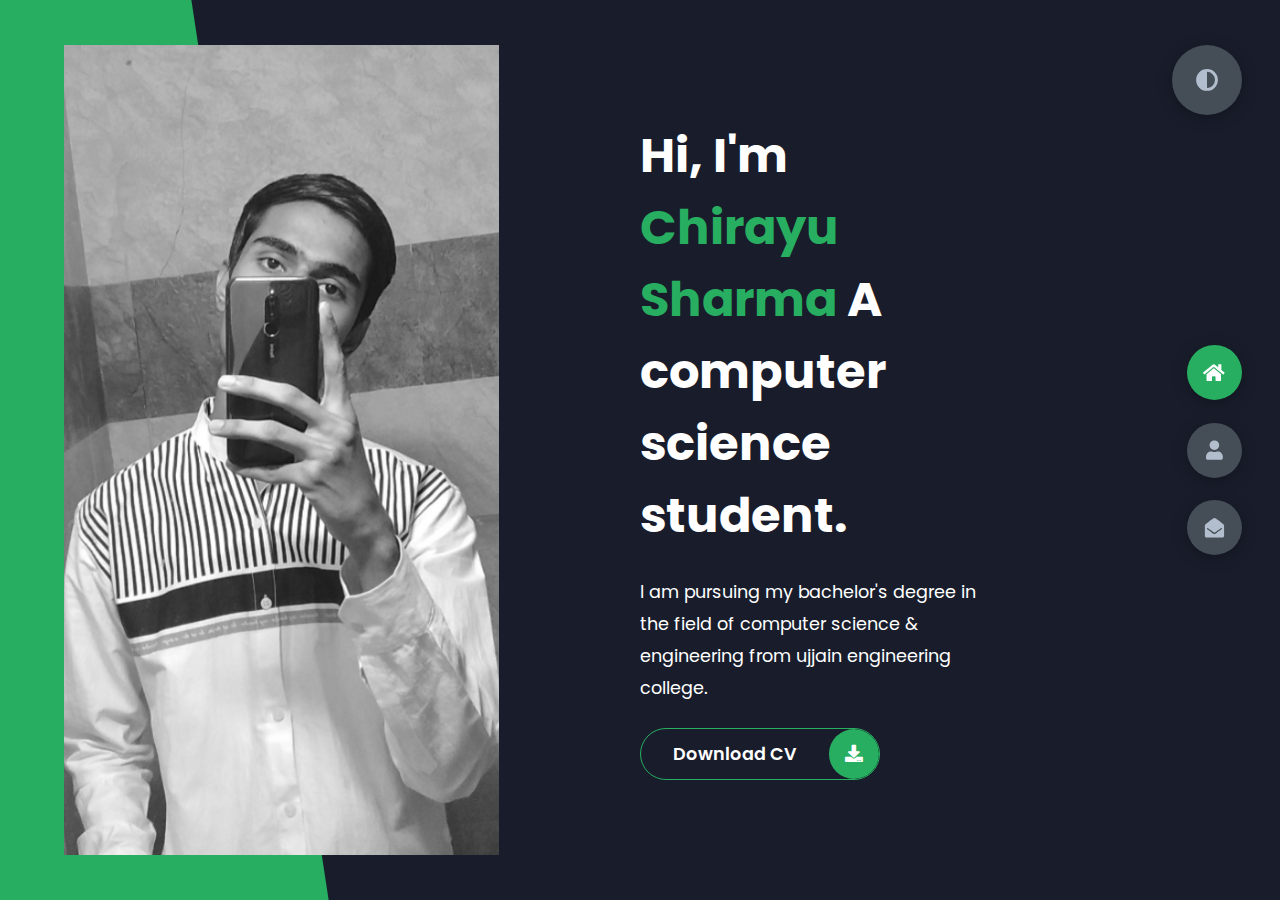
<file: MyPortfolio/index.html>
<!DOCTYPE html>
<html lang="en">
<head>
    <meta charset="UTF-8">
    <meta http-equiv="X-UA-Compatible" content="IE=edge">
    <meta name="viewport" content="width=device-width, initial-scale=1.0">
    <title>Portfolio</title>
    <link rel="stylesheet" href="styles/styles.css">
    <link rel="preconnect" href="https://fonts.googleapis.com">
    <link rel="preconnect" href="https://fonts.gstatic.com" crossorigin>
    <link rel="stylesheet" href="https://cdnjs.cloudflare.com/ajax/libs/font-awesome/5.15.4/css/all.min.css" integrity="sha512-1ycn6IcaQQ40/MKBW2W4Rhis/DbILU74C1vSrLJxCq57o941Ym01SwNsOMqvEBFlcgUa6xLiPY/NS5R+E6ztJQ==" crossorigin="anonymous" referrerpolicy="no-referrer" />
    <link href="https://fonts.googleapis.com/css2?family=Poppins:wght@400;500;600;700;800&display=swap" rel="stylesheet">
</head>
<body class="main-content">
    <header class="container header active" id="home">
        <div class="header-content">
            <div class="left-header">
                <div class="h-shape"></div>
                <div class="image">
                    <img src="img/ChirayuDP.jpg" alt="">
                </div>
            </div>
            <div class="right-header">
                <h1 class="name">
                    Hi, I'm <span>Chirayu Sharma</span>
                    A computer science student.
                </h1>
                <p>
                    I am pursuing my bachelor's degree in the field of computer science & engineering from ujjain engineering college.
                </p>
                <div class="btn-con">
                    <a href="" class="main-btn">
                        <span class="btn-text">Download CV</span>
                        <span class="btn-icon"><i class="fas fa-download"></i></span>
                    </a>
                </div>
            </div>
        </div>
    </header>
    <main>
        <section class="container about" id="about">
            <div class="main-title">
                <h2>About <span>me</span><span class="bg-text">my stats</span></h2>
            </div>
            <div class="about-container">
                <div class="left-about">
                    <h4>Information About Me</h4>
                    <p>
                        I am skilled in C, C++, Java, Python & Data Structures. Having little bit knowledge about Machine Learning, Iot & Cloud computing.
                        Solved more than 50 problems on Leetcode and right now doing internship from UNIcompiler.
                        Everyday learning new skills from different online platforms so that i can get more & more opportunity to contribute in the IT field.
                    </p>
                    <div class="btn-con">
                        <a href="#" class="main-btn">
                            <span class="btn-text">Download CV</span>
                            <span class="btn-icon"><i class="fas fa-download"></i></span>
                        </a>
                    </div>
                </div>
                <div class="right-about">
                    <div class="about-item">
                        <div class="abt-text">
                            <p class="large-text">7</p>
                            <p class="small-text">Projects <br /> Completed</p>
                        </div>
                    </div>
                    <div class="about-item">
                        <div class="abt-text">
                            <p class="large-text">50+</p>
                            <p class="small-text">Problem solved <br /> On leetcode</p>
                        </div>
                    </div>
                    <div class="about-item">
                        <div class="abt-text">
                            <p class="large-text">2</p>
                            <p class="small-text">Months of <br /> Internship experience</p>
                        </div>
                    </div>
                    <div class="about-item">
                        <div class="abt-text">
                            <p class="large-text">10+</p>
                            <p class="small-text">Bootcamps & Seminars <br /> Attended</p>
                        </div>
                    </div>
                </div>
            </div>
            <div class="about-stats">
                <h4 class="stat-title">My Skills</h4>
                <div class="progress-bars">
                    <div class="progress-bar">
                        <p class="prog-title">C++</p>
                        <div class="progress-con">
                            <p class="prog-text">80%</p>
                            <div class="progress">
                                <span class="html"></span>
                            </div>
                        </div>
                    </div>
                    <div class="progress-bar">
                        <p class="prog-title">C</p>
                        <div class="progress-con">
                            <p class="prog-text">95%</p>
                            <div class="progress">
                                <span class="css"></span>
                            </div>
                        </div>
                    </div>
                    <div class="progress-bar">
                        <p class="prog-title">HTML5</p>
                        <div class="progress-con">
                            <p class="prog-text">75%</p>
                            <div class="progress">
                                <span class="js"></span>
                            </div>
                        </div>
                    </div>
                    <div class="progress-bar">
                        <p class="prog-title">Python</p>
                        <div class="progress-con">
                            <p class="prog-text">60%</p>
                            <div class="progress">
                                <span class="react"></span>
                            </div>
                        </div>
                    </div>
                    <div class="progress-bar">
                        <p class="prog-title">CSS3</p>
                        <div class="progress-con">
                            <p class="prog-text">85%</p>
                            <div class="progress">
                                <span class="node"></span>
                            </div>
                        </div>
                    </div>
                    <div class="progress-bar">
                        <p class="prog-title">Java</p>
                        <div class="progress-con">
                            <p class="prog-text">70%</p>
                            <div class="progress">
                                <span class="python"></span>
                            </div>
                        </div>
                    </div>
                </div>
            </div>
            <h4 class="stat-title">My Timeline</h4>
            <div class="timeline">
                <div class="timeline-item">
                    <div class="tl-icon">
                        <i class="fas fa-briefcase"></i>
                    </div>
                    <p class="tl-duration">2020 - 2024</p>
                    <h5>B.tech<span> - Ujjain engineering college</span></h5>
                    <p>
                        Pursuing bachelor's degree in computer science field.
                    </p>
                </div>
                <div class="timeline-item">
                    <div class="tl-icon">
                        <i class="fas fa-briefcase"></i>
                    </div>
                    <p class="tl-duration">July 2022 - present</p>
                    <h5>Web Development Intern<span> - UNIcompiler</span></h5>
                    <p>
                        Worked on HTML5, CSS3 & JavaScript. Made a portfolio website, Quiz app & Calculator using ReactJs.
                    </p>
                </div>
                <div class="timeline-item">
                    <div class="tl-icon">
                        <i class="fas fa-briefcase"></i>
                    </div>
                    <p class="tl-duration">August 2022 - present</p>
                    <h5>Python Intern<span> - UNIcompiler</span></h5>
                    <p>
                        Working on 3 different projects based on python & machine learning.
                    </p>
                </div>
                <div class="timeline-item">
                    <div class="tl-icon">
                        <i class="fas fa-briefcase"></i>
                    </div>
                    <p class="tl-duration">September 2021 - January 2022</p>
                    <h5>C++ Programmer<span> - Thinking Machines</span></h5>
                    <p>
                        Learned OOPS concepts, constructors, classes, objects, STL. Made a project on Application Development.
                    </p>
                </div>
                <div class="timeline-item">
                    <div class="tl-icon">
                        <i class="fas fa-briefcase"></i>
                    </div>
                    <p class="tl-duration">February 2022 - July 2022</p>
                    <h5>Java Programmer<span> - Thinking Machines</span></h5>
                    <p>
                        Learned many concepts related to Java.
                    </p>
                </div>
                <div class="timeline-item">
                    <div class="tl-icon">
                        <i class="fas fa-briefcase"></i>
                    </div>
                    <p class="tl-duration">August 2022 - present</p>
                    <h5>JavaScript & ReactJs<span> - DevTown</span></h5>
                    <p>
                        Made a Note Taking App Using JavaScript & ReactJs.
                    </p>
                </div>
            </div>
        </section>
        <section class="container contact" id="contact">
            <div class="contact-container">
                <div class="main-title">
                    <h2>Contact <span>Me</span><span class="bg-text">Contact</span></h2>
                </div>
                <div class="contact-content-con">
                    <div class="left-contact">
                        <h4>Contact Me Here</h4>
                        <div class="contact-info">
                            <div class="contact-item">
                                <div class="icon">
                                    <i class="fas fa-map-marker-alt"></i>
                                    <span>Location</span>
                                </div>
                                <p> : Ujjain, Madhya Pradesh, India</p>
                            </div>
                            <div class="contact-item">
                                <div class="icon">
                                    <i class="fas fa-envelope"></i>
                                    <span>Email</span>
                                </div>
                                <p>
                                    <span>: myselfchirayu07@gmail.com</span>
                                </p>
                            </div>
                            <div class="contact-item">
                                <div class="icon">
                                    <i class="fas fa-user-graduate"></i>
                                    <span>Education</span>
                                </div>
                                <p>
                                    <span>: Ujjain engineering college, Ujjain</span>
                                </p>
                            </div>
                            <div class="contact-item">
                                <div class="icon">
                                    <i class="fas fa-user-graduate"></i>
                                    <span>Mobile Number</span>
                                </div>
                                <p>
                                    <span>: 6268627085</span>
                                </p>
                            </div>
                            <div class="contact-item">
                                <div class="icon">
                                    <i class="fas fa-globe-africa"></i>
                                    <span>Languages</span>
                                </div>
                                <p>
                                    <span>: Hindi, English</span>
                                </p>
                            </div>
                        </div>
                        <div class="contact-icons">
                            <div class="contact-icon">
                                <a href="www.facebook.com" target="_blank">
                                    <i class="fab fa-facebook-f"></i>
                                </a>
                                <a href="#" target="_blank">
                                    <i class="fab fa-twitter"></i>
                                </a>
                                <a href="#" target="_blank">
                                    <i class="fab fa-github"></i>
                                </a>
                                <a href="#" target="_blank">
                                    <i class="fab fa-youtube"></i>
                                </a>
                            </div>
                        </div>
                    </div>
                    <div class="right-contact">
                        <form action="" class="contact-form">
                            <div class="input-control i-c-2">
                                <input type="text" required placeholder="YOUR NAME">
                                <input type="email" required placeholder="YOUR EMAIL">
                            </div>
                            <div class="input-control">
                                <input type="text" required placeholder="ENTER SUBJECT">
                            </div>
                            <div class="input-control">
                                <textarea name="" id="" cols="15" rows="8" placeholder="Message Here..."></textarea>
                            </div>
                            <div class="submit-btn">
                                <a href="#" class="main-btn">
                                    <span class="btn-text">Send</span>
                                    <span class="btn-icon"><i class="fas fa-upload"></i></span>
                                </a>
                            </div>
                        </form>
                    </div>
                </div>
            </div>
        </section>
    </main>

    <div class="controls">
        <div class="control active-btn" data-id="home" >
            <i class="fas fa-home"></i>
        </div>
        <div class="control" data-id="about">
            <i class="fas fa-user"></i>
        </div>
             <div class="control" data-id="contact">
            <i class="fas fa-envelope-open"></i>
        </div>
    </div>
    <div class="theme-btn">
        <i class="fas fa-adjust"></i>
    </div>
    <script src="app.js"></script>
</body>
</html>
</file>
<file: MyPortfolio/styles/styles.css>
* {
    margin: 0;
    padding: 0;
    box-sizing: border-box;
    list-style: none;
  }
  
  :root {
    --color-primary: #191d2b;
    --color-secondary: #27AE60;
    --color-white: #FFFFFF;
    --color-black: #000;
    --color-grey0: #f8f8f8;
    --color-grey-1: #dbe1e8;
    --color-grey-2: #b2becd;
    --color-grey-3: #6c7983;
    --color-grey-4: #454e56;
    --color-grey-5: #2a2e35;
    --color-grey-6: #12181b;
    --br-sm-2: 14px;
    --box-shadow-1: 0 3px 15px rgba(0,0,0,.3);
  }
  
  .light-mode {
    --color-primary: #FFFFFF;
    --color-secondary: #F56692;
    --color-white: #454e56;
    --color-black: #000;
    --color-grey0: #f8f8f8;
    --color-grey-1: #6c7983;
    --color-grey-2: #6c7983;
    --color-grey-3: #6c7983;
    --color-grey-4: #454e56;
    --color-grey-5: #f8f8f8;
    --color-grey-6: #12181b;
  }
  
  body {
    background-color: var(--color-primary);
    font-family: "Poppins", sans-serif;
    font-size: 1.1rem;
    color: var(--color-white);
    transition: all 0.4s ease-in-out;
  }
  
  a {
    display: inline-block;
    text-decoration: none;
    color: inherit;
    font-family: inherit;
  }
  
  header {
    min-height: 100vh;
    color: var(--color-white);
    overflow: hidden;
    padding: 0 !important;
  }
  
  section {
    min-height: 100vh;
    width: 100%;
    position: absolute;
    left: 0;
    top: 0;
    padding: 3rem 18rem;
  }
  
  .container {
    display: none;
    transform: translateY(-100%) scale(0);
    transition: all 0.4s ease-in-out;
    background-color: var(--color-primary);
  }
  
  .active {
    display: block;
    animation: appear 1s ease-in-out;
    transform: translateY(0) scaleY(1);
  }
  @keyframes appear {
    0% {
      transform: translateY(-100%) scaleY(0);
    }
    100% {
      transform: translateY(0) scaleY(1);
    }
  }
  
  .controls {
    position: fixed;
    z-index: 10;
    top: 50%;
    right: 3%;
    display: flex;
    flex-direction: column;
    align-items: center;
    justify-content: center;
    transform: translateY(-50%);
  }
  .controls .control {
    padding: 1rem;
    cursor: pointer;
    background-color: var(--color-grey-4);
    width: 55px;
    height: 55px;
    border-radius: 50%;
    display: flex;
    justify-content: center;
    align-items: center;
    margin: 0.7rem 0;
    box-shadow: var(--box-shadow-1);
  }
  .controls .control i {
    font-size: 1.2rem;
    color: var(--color-grey-2);
    pointer-events: none;
  }
  .controls .active-btn {
    background-color: var(--color-secondary);
    transition: all 0.4s ease-in-out;
  }
  .controls .active-btn i {
    color: var(--color-white);
  }
  
  .theme-btn {
    top: 5%;
    right: 3%;
    width: 70px;
    height: 70px;
    border-radius: 50%;
    background-color: var(--color-grey-4);
    cursor: pointer;
    position: fixed;
    display: flex;
    justify-content: center;
    align-items: center;
    box-shadow: 0 3px 15px rgba(0, 0, 0, 0.3);
    transition: all 0.1s ease-in-out;
  }
  .theme-btn:active {
    transform: translateY(-3px);
  }
  .theme-btn i {
    font-size: 1.4rem;
    color: var(--color-grey-2);
    pointer-events: none;
  }
  
  /*Header-content*/
  .header-content {
    display: grid;
    grid-template-columns: repeat(2, 1fr);
    min-height: 100vh;
  }
  .header-content .left-header {
    display: flex;
    align-items: center;
    position: relative;
  }
  .header-content .left-header .h-shape {
    transition: all 0.4s ease-in-out;
    width: 65%;
    height: 100%;
    background-color: var(--color-secondary);
    position: absolute;
    left: 0;
    top: 0;
    z-index: -1;
    clip-path: polygon(0 0, 46% 0, 79% 100%, 0% 100%);
  }
  .header-content .left-header .image {
    border-radius: var(--br-sm-2);
    height: 90%;
    width: 68%;
    margin-left: 4rem;
    background-color: var(--color-black);
    transition: all 0.4s ease-in-out;
  }
  .header-content .left-header .image img {
    width: 100%;
    height: 100%;
    object-fit: cover;
    transition: all 0.4s ease-in-out;
    filter: grayscale(100%);
  }
  .header-content .left-header .image img:hover {
    filter: grayscale(0);
  }
  .header-content .right-header {
    display: flex;
    flex-direction: column;
    justify-content: center;
    padding-right: 18rem;
  }
  .header-content .right-header .name {
    font-size: 3rem;
  }
  .header-content .right-header .name span {
    color: var(--color-secondary);
  }
  .header-content .right-header p {
    margin: 1.5rem 0;
    line-height: 2rem;
  }
  
  /*About*/
  .about-container {
    display: grid;
    grid-template-columns: repeat(2, 1fr);
    padding-top: 3.5rem;
    padding-bottom: 5rem;
  }
  .about-container .right-about {
    display: grid;
    grid-template-columns: repeat(2, 1fr);
    grid-gap: 2rem;
  }
  .about-container .right-about .about-item {
    border: 1px solid var(--color-grey-5);
    border-radius: 5px;
    transition: all 0.4s ease-in-out;
    box-shadow: 1px 2px 15px rgba(0, 0, 0, 0.1);
  }
  .about-container .right-about .about-item:hover {
    cursor: default;
    transform: translateY(-5px);
    border: 1px solid var(--color-secondary);
    box-shadow: 1px 4px 15px rgba(0, 0, 0, 0.32);
  }
  .about-container .right-about .about-item .abt-text {
    padding: 1.5rem;
    display: flex;
    flex-direction: column;
  }
  .about-container .right-about .about-item .abt-text .large-text {
    font-size: 3rem;
    font-weight: 700;
    color: var(--color-secondary);
  }
  .about-container .right-about .about-item .abt-text .small-text {
    padding-left: 3rem;
    position: relative;
    text-transform: uppercase;
    font-size: 1.2rem;
    color: var(--color-grey-1);
    letter-spacing: 2px;
  }
  .about-container .right-about .about-item .abt-text .small-text::before {
    content: "";
    position: absolute;
    left: 0;
    top: 15px;
    width: 2rem;
    height: 2px;
    background-color: var(--color-grey-5);
  }
  .about-container .left-about {
    padding-right: 5rem;
  }
  .about-container .left-about p {
    line-height: 2rem;
    padding: 1rem;
    color: var(--color-grey-1);
  }
  .about-container .left-about h4 {
    font-size: 2rem;
    text-transform: uppercase;
  }
  
  .about-stats {
    padding-bottom: 4rem;
  }
  .about-stats .progress-bars {
    display: grid;
    grid-template-columns: repeat(2, 1fr);
    grid-gap: 2rem;
  }
  .about-stats .progress-bars .progress-bar {
    display: flex;
    flex-direction: column;
  }
  .about-stats .progress-bars .progress-bar .prog-title {
    text-transform: uppercase;
    font-weight: 500;
  }
  .about-stats .progress-bars .progress-bar .progress-con {
    display: flex;
    align-items: center;
  }
  .about-stats .progress-bars .progress-bar .progress-con .prog-text {
    color: var(--color-grey-2);
  }
  .about-stats .progress-bars .progress-bar .progress-con .progress {
    width: 100%;
    height: 0.45rem;
    background-color: var(--color-grey-4);
    margin-left: 1rem;
    position: relative;
  }
  .about-stats .progress-bars .progress-bar .progress-con .progress span {
    position: absolute;
    top: 0;
    left: 0;
    height: 100%;
    background-color: var(--color-secondary);
    transition: all 0.4s ease-in-out;
    width: 60%;
  }
  .about-stats .progress-bars .progress-bar .progress-con .progress .html {
    width: 80%;
  }
  .about-stats .progress-bars .progress-bar .progress-con .progress .css {
    width: 95%;
  }
  .about-stats .progress-bars .progress-bar .progress-con .progress .js {
    width: 75%;
  }
  .about-stats .progress-bars .progress-bar .progress-con .progress .react {
    width: 60%;
  }
  .about-stats .progress-bars .progress-bar .progress-con .progress .node {
    width: 87%;
  }
  .about-stats .progress-bars .progress-bar .progress-con .progress .python {
    width: 70%;
  }
  
  .stat-title {
    text-transform: uppercase;
    font-size: 1.4rem;
    text-align: center;
    padding: 3.5rem 0;
    position: relative;
  }
  .stat-title::before {
    content: "";
    position: absolute;
    left: 50%;
    top: 0;
    width: 40%;
    height: 1px;
    background-color: var(--color-grey-5);
    transform: translateX(-50%);
  }
  
  /*Timeline*/
  .timeline {
    display: grid;
    grid-template-columns: repeat(2, 1fr);
    grid-gap: 2rem;
    padding-bottom: 3rem;
  }
  .timeline .timeline-item {
    position: relative;
    padding-left: 3rem;
    border-left: 1px solid var(--color-grey-5);
  }
  .timeline .timeline-item .tl-icon {
    position: absolute;
    left: -27px;
    top: 0;
    background-color: var(--color-secondary);
    width: 50px;
    height: 50px;
    border-radius: 50%;
    display: flex;
    align-items: center;
    justify-content: center;
  }
  .timeline .timeline-item .tl-icon i {
    font-size: 1.3rem;
  }
  .timeline .timeline-item .tl-duration {
    padding: 0.2rem 0.6rem;
    background-color: var(--color-grey-5);
    border-radius: 15px;
    display: inline-block;
    font-size: 0.8rem;
    text-transform: uppercase;
    font-weight: 500;
  }
  .timeline .timeline-item h5 {
    padding: 1rem 0;
    text-transform: uppercase;
    font-size: 1.3rem;
    font-weight: 600;
  }
  .timeline .timeline-item h5 span {
    color: var(--color-grey-2);
    font-weight: 500;
    font-size: 1.2rem;
  }
  .timeline .timeline-item p {
    color: var(--color-grey-2);
  }
  
  .port-text {
    padding: 2rem 0;
    text-align: center;
  }
  
  .portfolios {
    display: grid;
    grid-template-columns: repeat(3, 1fr);
    grid-gap: 2rem;
    margin-top: 3rem;
  }
  .portfolios .portfolio-item {
    position: relative;
    border-radius: 15px;
  }
  .portfolios .portfolio-item img {
    width: 100%;
    height: 300px;
    object-fit: cover;
    border-radius: 15px;
  }
  .portfolios .portfolio-item .hover-items {
    width: 100%;
    height: 100%;
    background-color: var(--color-secondary);
    position: absolute;
    left: 0;
    top: 0;
    border-radius: 15px;
    display: flex;
    justify-content: center;
    align-items: center;
    flex-direction: column;
    opacity: 0;
    transform: scale(0);
    transition: all 0.4s ease-in-out;
  }
  .portfolios .portfolio-item .hover-items h3 {
    font-size: 1.5rem;
    color: var(--color-white);
    margin-bottom: 1.5rem;
  }
  .portfolios .portfolio-item .hover-items .icons {
    display: flex;
    justify-content: center;
    align-items: center;
  }
  .portfolios .portfolio-item .hover-items .icons .icon {
    background-color: var(--color-primary);
    border-radius: 50%;
    width: 50px;
    height: 50px;
    display: flex;
    align-items: center;
    justify-content: center;
    margin: 0 1rem;
    cursor: pointer;
    transition: all 0.4s ease-in-out;
  }
  .portfolios .portfolio-item .hover-items .icons .icon i {
    font-size: 1.5rem;
    color: var(--color-white);
    margin: 0 1rem;
  }
  .portfolios .portfolio-item .hover-items .icons .icon:hover {
    background-color: var(--color-white);
  }
  .portfolios .portfolio-item .hover-items .icons .icon:hover i {
    color: var(--color-primary);
  }
  
  .portfolio-item:hover .hover-items {
    opacity: 1;
    transform: scale(1);
  }
  
  .blogs {
    display: grid;
    grid-template-columns: repeat(3, 1fr);
    grid-gap: 2rem;
    margin-top: 3rem;
  }
  .blogs .blog {
    position: relative;
    background-color: var(--color-grey-5);
    border-radius: 5px;
    box-shadow: 1px 1px 20px rgba(0, 0, 0, 0.1);
    transition: all 0.4s ease-in-out;
  }
  .blogs .blog:hover {
    box-shadow: 1px 1px 20px rgba(0, 0, 0, 0.3);
    transform: translateY(-5px);
    transition: all 0.4s ease-in-out;
  }
  .blogs .blog:hover img {
    filter: grayscale(0);
    transform: scale(1.1);
    box-shadow: 0px 4px 15px rgba(0, 0, 0, 0.8);
  }
  .blogs .blog img {
    width: 100%;
    height: 300px;
    object-fit: cover;
    border-top-left-radius: 5px;
    border-top-right-radius: 5px;
    filter: grayscale(100%);
    transition: all 0.4s ease-in-out;
  }
  .blogs .blog .blog-text {
    margin-top: -7px;
    padding: 1.1rem;
    border-top: 8px solid var(--color-secondary);
  }
  .blogs .blog .blog-text h4 {
    font-size: 1.5rem;
    margin-bottom: 0.7rem;
    transition: all 0.4s ease-in-out;
    cursor: pointer;
  }
  .blogs .blog .blog-text h4:hover {
    color: var(--color-secondary);
  }
  .blogs .blog .blog-text p {
    color: var(--color-grey-2);
    line-height: 2rem;
    padding-bottom: 1rem;
  }
  
  .contact-content-con {
    display: flex;
    padding-top: 3.5rem;
  }
  .contact-content-con .left-contact {
    flex: 2;
  }
  .contact-content-con .left-contact h4 {
    margin-top: 1rem;
    font-size: 2rem;
    text-transform: uppercase;
  }
  .contact-content-con .left-contact p {
    margin: 1rem 0;
    line-height: 2rem;
  }
  .contact-content-con .left-contact .contact-info .contact-item {
    display: flex;
    align-items: center;
    justify-content: space-between;
  }
  .contact-content-con .left-contact .contact-info .contact-item p {
    margin: 0.3rem 0 !important;
    padding: 0 !important;
  }
  .contact-content-con .left-contact .contact-info .contact-item .icon {
    display: grid;
    grid-template-columns: 40px 1fr;
  }
  .contact-content-con .left-contact .contact-info .contact-item .icon i {
    display: flex;
    align-items: center;
    font-size: 1.3rem;
  }
  .contact-content-con .left-contact .contact-icon {
    display: flex;
    margin-top: 2rem;
  }
  .contact-content-con .left-contact .contact-icon a {
    display: flex;
    align-items: center;
    color: var(--color-white);
    background-color: var(--color-grey-5);
    cursor: pointer;
    justify-content: center;
    width: 50px;
    height: 50px;
    border-radius: 50%;
    margin: 0 0.4rem;
    transition: all 0.4s ease-in-out;
  }
  .contact-content-con .left-contact .contact-icon a:hover {
    background-color: var(--color-secondary);
  }
  .contact-content-con .left-contact .contact-icon a:hover i {
    color: var(--color-primary);
  }
  .contact-content-con .left-contact .contact-icon a i {
    display: flex;
    align-items: center;
    justify-content: center;
    font-size: 1.3rem;
  }
  .contact-content-con .right-contact {
    flex: 3;
    margin-left: 3rem;
  }
  .contact-content-con .right-contact .input-control {
    margin: 1.5rem 0;
  }
  .contact-content-con .right-contact .input-control input, .contact-content-con .right-contact .input-control textarea {
    border-radius: 30px;
    font-weight: inherit;
    font-size: inherit;
    font-family: inherit;
    padding: 0.8rem 1.1rem;
    outline: none;
    border: none;
    background-color: var(--color-grey-5);
    width: 100%;
    color: var(--color-white);
    resize: none;
  }
  .contact-content-con .right-contact .i-c-2 {
    display: flex;
  }
  .contact-content-con .right-contact .i-c-2 :last-child {
    margin-left: 1.5rem;
  }
  .contact-content-con .right-contact .submit-btn {
    display: flex;
    justify-content: flex-start;
  }
  
  /*Independed components*/
  .btn-con {
    display: flex;
    align-self: flex-start;
  }
  
  .main-btn {
    border-radius: 30px;
    color: inherit;
    font-weight: 600;
    position: relative;
    border: 1px solid var(--color-secondary);
    display: flex;
    align-self: flex-start;
    align-items: center;
    overflow: hidden;
  }
  .main-btn .btn-text {
    padding: 0 2rem;
  }
  .main-btn .btn-icon {
    background-color: var(--color-secondary);
    display: flex;
    align-items: center;
    justify-content: center;
    border-radius: 50%;
    padding: 1rem;
  }
  .main-btn::before {
    content: "";
    position: absolute;
    top: 0;
    right: 0;
    transform: translateX(100%);
    transition: all 0.4s ease-out;
    z-index: -1;
  }
  .main-btn:hover {
    transition: all 0.4s ease-out;
  }
  .main-btn:hover::before {
    width: 100%;
    height: 100%;
    background-color: var(--color-secondary);
    transform: translateX(0);
    transition: all 0.4s ease-out;
  }
  
  .main-title {
    text-align: center;
  }
  .main-title h2 {
    position: relative;
    text-transform: uppercase;
    font-size: 4rem;
    font-weight: 700;
  }
  .main-title h2 span {
    color: var(--color-secondary);
  }
  .main-title h2 .bg-text {
    position: absolute;
    top: 50%;
    left: 50%;
    color: var(--color-grey-5);
    transition: all 0.4s ease-in-out;
    z-index: -1;
    transform: translate(-50%, -50%);
    font-weight: 800;
    font-size: 6.3rem;
  }
  
  .about-container .left-about p {
    padding-left: 0;
  }
  
  @media screen and (max-width: 600px) {
    header {
      padding: 0 !important;
    }
  
    .theme-btn {
      width: 50px;
      height: 50px;
    }
  
    .header-content {
      grid-template-columns: repeat(1, 1fr);
      padding-bottom: 6rem;
    }
  
    .left-header .h-shape {
      display: none;
    }
  
    .right-header {
      grid-row: 1;
      padding-right: 0rem !important;
      width: 90%;
      margin: 0 auto;
    }
    .right-header .name {
      font-size: 2.5rem !important;
      text-align: center;
      padding-top: 3rem;
    }
  
    .header-content .left-header .image {
      margin: 0 auto;
      width: 90%;
    }
  
    .controls {
      top: auto;
      bottom: 0;
      flex-direction: row;
      justify-content: center;
      left: 50%;
      transform: translateX(-50%);
      width: 100%;
      background-color: var(--color-grey-5);
    }
    .controls .control {
      margin: 1rem 0.3rem;
    }
  
    .about-container {
      grid-template-columns: repeat(1, 1fr);
    }
    .about-container .right-about {
      grid-template-columns: repeat(1, 1fr);
      padding-top: 2.5rem;
    }
    .about-container .left-about {
      padding-right: 0;
    }
    .about-container .left-about p {
      padding-left: 0;
    }
  
    .timeline {
      grid-template-columns: repeat(1, 1fr);
      padding-bottom: 6rem;
    }
  
    .container {
      padding: 2rem 2.5rem !important;
    }
  
    .about-stats .progress-bars {
      grid-template-columns: repeat(1, 1fr);
    }
  
    .portfolios {
      grid-template-columns: repeat(1, 1fr);
      padding-bottom: 6rem;
      margin-top: 1rem;
    }
  
    .blogs {
      grid-template-columns: repeat(1, 1fr);
      padding-bottom: 6rem;
    }
  
    .contact-content-con {
      flex-direction: column;
    }
    .contact-content-con .right-contact {
      margin-left: 0;
      margin-top: 2.5rem;
    }
  
    .contact-content-con .right-contact .i-c-2 {
      flex-direction: column;
    }
  
    .contact-content-con .right-contact .i-c-2 :last-child {
      margin-left: 0;
      margin-top: 1.5rem;
    }
  
    .contact-content-con .right-contact {
      margin-bottom: 6rem;
    }
  
    .contact-item {
      flex-direction: column;
      margin: 1rem 0;
    }
    .contact-item p {
      font-size: 15px;
      color: var(--color-grey-2);
    }
    .contact-item span {
      font-size: 15px;
    }
    .contact-item .icon {
      grid-template-columns: 25px 1fr;
    }
  
    .main-title h2 {
      font-size: 2rem;
    }
    .main-title h2 span {
      font-size: 2.3rem;
    }
    .main-title h2 .bg-text {
      font-size: 2.3rem;
    }
  }
  @media screen and (max-width: 1432px) {
    .container {
      padding: 7rem 11rem;
    }
  
    .contact-content-con {
      flex-direction: column;
    }
    .contact-content-con .right-contact {
      margin-left: 0;
      margin-top: 2.5rem;
    }
  
    .contact-content-con .right-contact .i-c-2 {
      flex-direction: column;
    }
  
    .contact-content-con .right-contact .i-c-2 :last-child {
      margin-left: 0;
      margin-top: 1.5rem;
    }
  
    .contact-content-con .right-contact {
      margin-bottom: 6rem;
    }
  
    .main-title h2 .bg-text {
      font-size: 5.5rem;
    }
  }
  @media screen and (max-width: 1250px) {
    .blogs {
      grid-template-columns: repeat(2, 1fr);
      margin-top: 6rem;
    }
  
    .portfolios {
      grid-template-columns: repeat(2, 1fr);
    }
  
    .header-content .right-header {
      padding-right: 9rem;
    }
  }
  @media screen and (max-width: 660px) {
    .blogs {
      grid-template-columns: repeat(1, 1fr);
    }
  
    .portfolios {
      grid-template-columns: repeat(1, 1fr);
    }
  }
  @media screen and (max-width: 1070px) {
    .about-container {
      grid-template-columns: repeat(1, 1fr);
    }
    .about-container .right-about {
      padding-top: 2.5rem;
    }
  
    .main-title h2 {
      font-size: 4rem;
    }
    .main-title h2 span {
      font-size: 4rem;
    }
    .main-title h2 .bg-text {
      font-size: 4.5rem;
    }
  }
  @media screen and (max-width: 970px) {
    .container {
      padding: 7rem 6rem;
    }
  
    .about-container .left-about {
      padding-right: 0rem;
    }
  
    .header-content {
      grid-template-columns: repeat(1, 1fr);
      padding-bottom: 6rem;
    }
  
    .left-header .h-shape {
      display: none;
    }
    .left-header .image {
      width: 90% !important;
      margin: 0 auto !important;
    }
  
    .right-header {
      grid-row: 1;
      padding-right: 0rem !important;
      width: 90%;
      margin: 0 auto;
    }
    .right-header .name {
      font-size: 2.5rem !important;
      text-align: center;
      padding-top: 3rem;
    }
  }
  @media screen and (max-width: 700px) {
    .container {
      padding: 7rem 3rem;
    }
  
    .about-stats .progress-bars {
      grid-template-columns: repeat(1, 1fr);
    }
  
    .about-container .right-about {
      grid-template-columns: repeat(1, 1fr);
    }
  
    .timeline {
      grid-template-columns: repeat(1, 1fr);
    }
  
    .main-title h2 {
      font-size: 3rem;
    }
    .main-title h2 span {
      font-size: 3rem;
    }
    .main-title h2 .bg-text {
      font-size: 4rem;
    }
  }
  
  /*# sourceMappingURL=styles.css.map */
</file>
